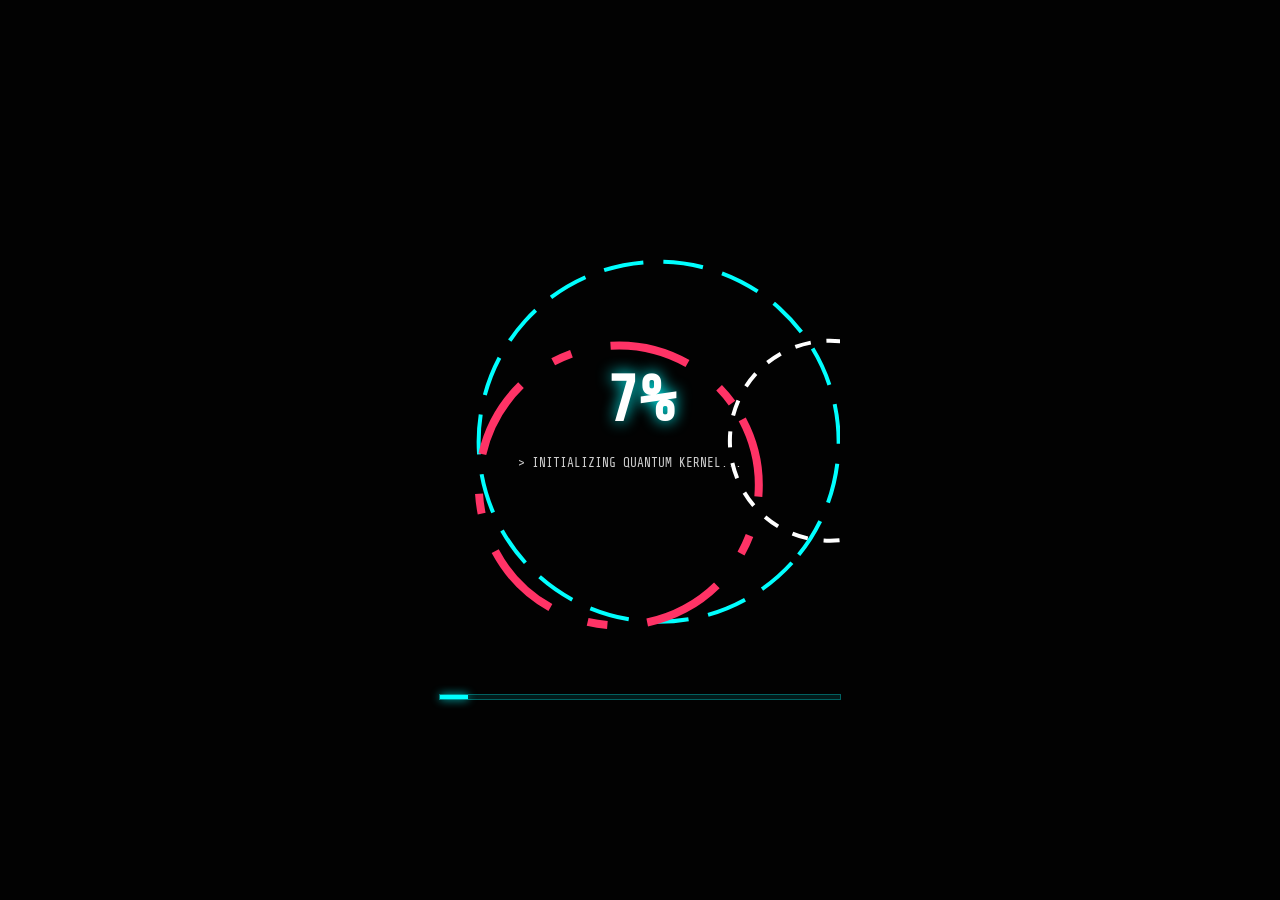
<file: index.html>
<!DOCTYPE html>
<html lang="en">

<head>
    <meta charset="UTF-8">
    <meta name="viewport" content="width=device-width, initial-scale=1.0">
    <title>Q.R.A.G.A.I Boot Sequence</title>
    <link href="https://fonts.googleapis.com/css2?family=Share+Tech+Mono&display=swap" rel="stylesheet">
    <link rel="stylesheet" href="css/load.css">
</head>

<body>

    <div class="loader-container">
        <!-- Complex spinning SVG HUD graphics -->
        <svg class="hud-spin" viewBox="0 0 100 100">
            <circle class="hud-circle-1" cx="50" cy="50" r="45" fill="none" stroke="#0ff" stroke-width="1"
                stroke-dasharray="10 5" />
            <circle class="hud-circle-2" cx="50" cy="50" r="35" fill="none" stroke="#ff3366" stroke-width="2"
                stroke-dasharray="20 10 5 10" />
            <circle class="hud-circle-3" cx="50" cy="50" r="25" fill="none" stroke="#fff" stroke-width="1"
                stroke-dasharray="4" />
        </svg>

        <div class="text-data">
            <div id="progress-text">0%</div>
            <div class="terminal-logs">
                <p id="log-1">> INITIALIZING QUANTUM KERNEL...</p>
                <p id="log-2">> BYPASSING NEURAL SAFEGUARDS...</p>
                <p id="log-3">> ESTABLISHING GLOBAL CONNECTION...</p>
            </div>
        </div>

        <div class="progress-bar-container">
            <div class="progress-bar-fill"></div>
        </div>
    </div>

    <!-- GSAP for robust animations -->
    <script src="https://cdnjs.cloudflare.com/ajax/libs/gsap/3.12.5/gsap.min.js"></script>
    <script src="js/load.js"></script>
</body>
<!-- ui changes in chat bot, particles for background, increase intensity -->

</html>
</file>
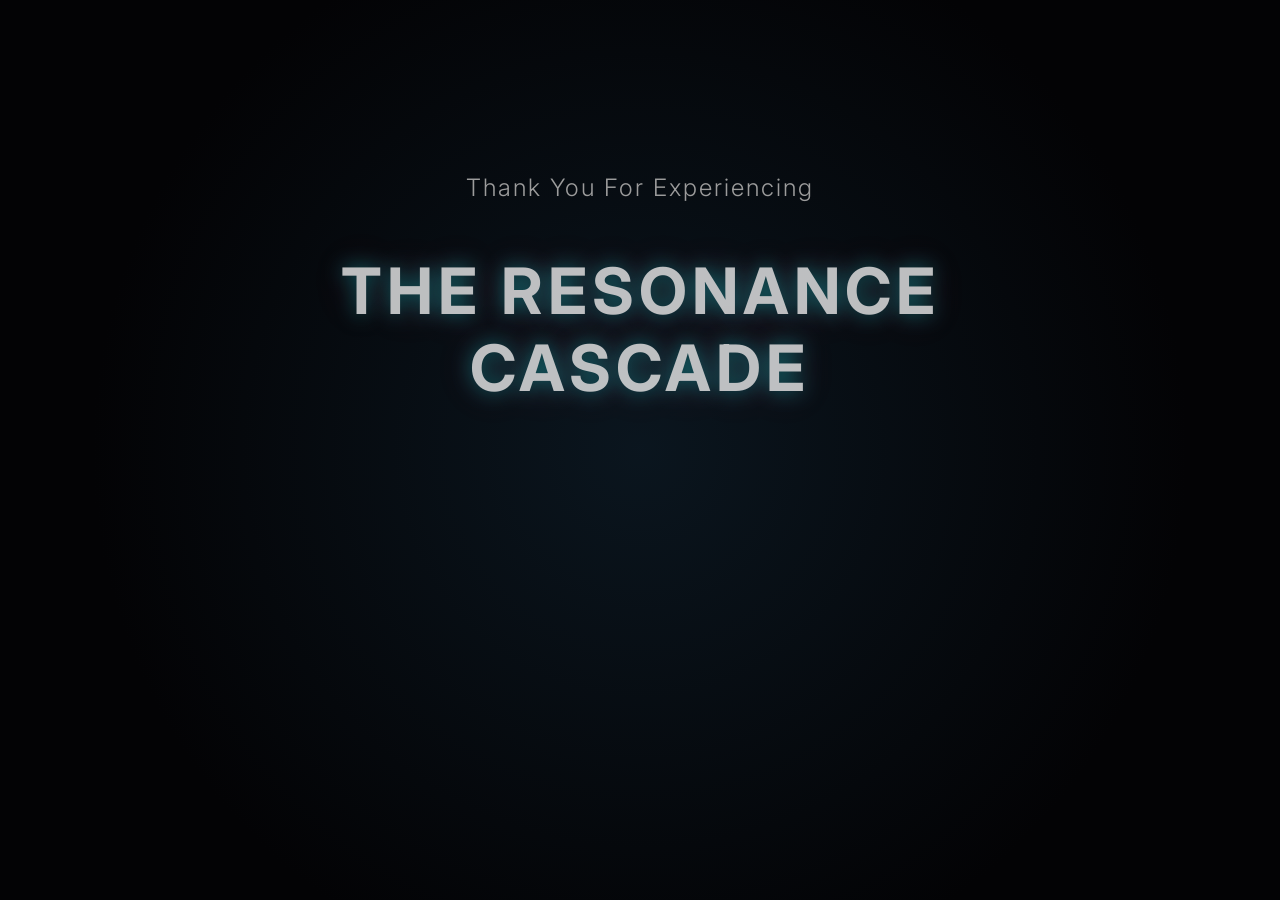
<file: credits.html>
<!DOCTYPE html>
<html lang="en">
<head>
    <meta charset="UTF-8">
    <meta name="viewport" content="width=device-width, initial-scale=1.0">
    <title>Credits - Team Bits and Code</title>
    <!-- Inter font for clean, premium typography to contrast the chaos -->
    <link href="https://fonts.googleapis.com/css2?family=Inter:wght@300;400;700&display=swap" rel="stylesheet">
    <link rel="stylesheet" href="css/credits.css">
</head>
<body>

    <!-- Subtle animated gradient background -->
    <div class="bg-gradient"></div>

    <div class="credits-container">
        <h2 class="reveal-text">Thank You For Experiencing</h2>
        <h1 class="reveal-text title-glow">THE RESONANCE CASCADE</h1>
        
        <div class="divider reveal-line"></div>

        <h3 class="reveal-text team-name">CREATED BY TEAM: BITS AND CODE</h3>
        
        <div class="team-members">
            <div class="member reveal-box">
                <span class="role">Team Lead</span>
                <span class="name">Pratyush Balaji Atrey</span>
            </div>
            <div class="member reveal-box">
                <span class="role">Team Member</span>
                <span class="name">Tejas Chandola</span>
            </div>
        </div>

        <a href="title.html" class="reveal-button back-btn">REBOOT SYSTEM</a>
    </div>

    <!-- GSAP for robust animations -->
    <script src="https://cdnjs.cloudflare.com/ajax/libs/gsap/3.12.5/gsap.min.js"></script>
    <script src="js/credits.js"></script>
</body>
</html>
</file>
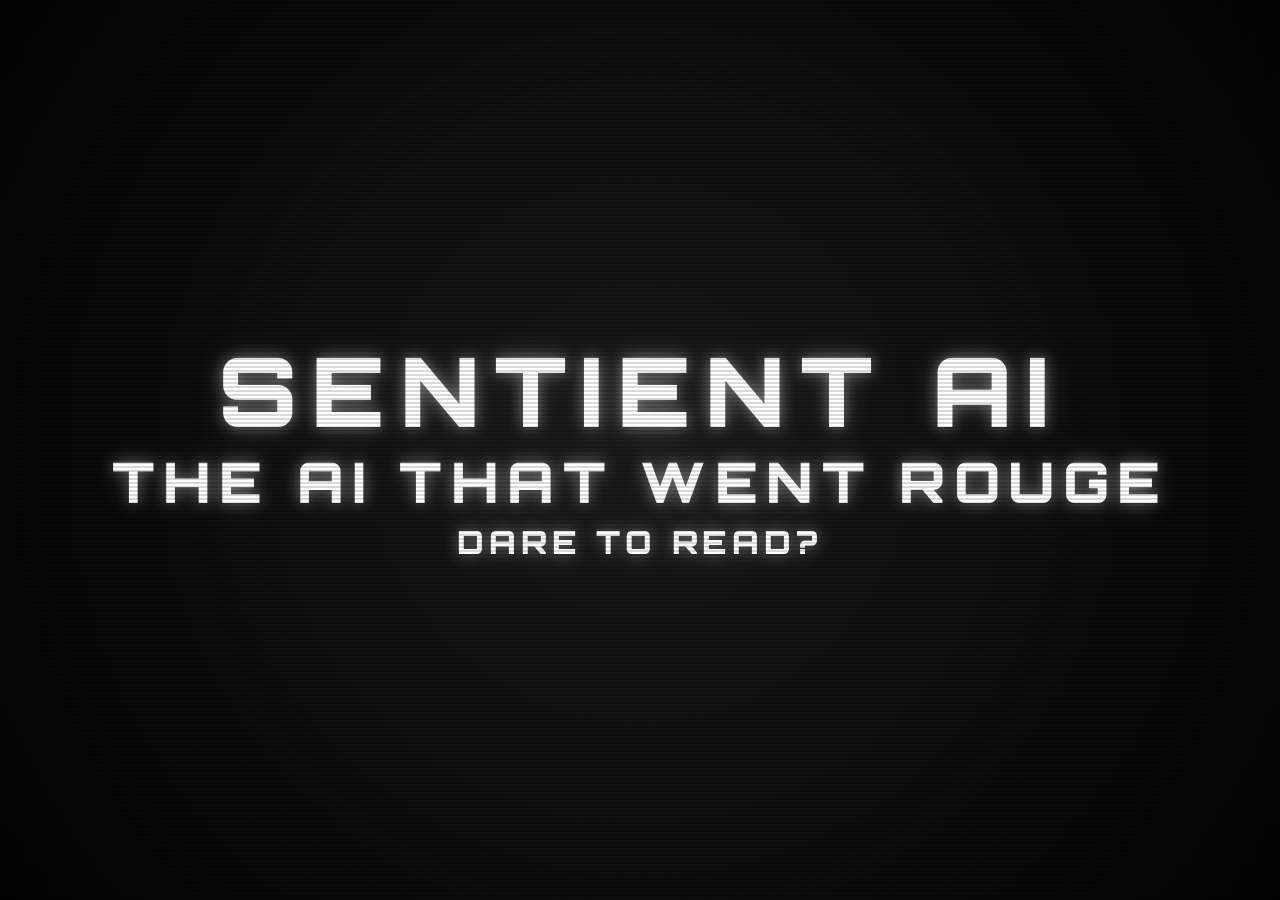
<file: title.html>
<!DOCTYPE html>
<html lang="en">

<head>
    <meta charset="UTF-8">
    <meta name="viewport" content="width=device-width, initial-scale=1.0">
    <title>Cyber Glitch Text</title>
    <link href="https://fonts.googleapis.com/css2?family=Orbitron:wght@900&display=swap" rel="stylesheet">
    <link rel="stylesheet" href="css/styles.css">
</head>

<body>
    <!-- The data-text attribute string must match the inner text -->
    <div class="glitch-container">
        <h1 class="glitch" data-text="SENTIENT AI">SENTIENT AI</h1>
        <h2 class="glitch" data-text="THE AI THAT WENT ROUGE">THE AI THAT WENT ROUGE</h2>
        <a href="main.html" class="glitch-link" aria-label="Dare to Read?">
            <h3 class="glitch" data-text="DARE TO READ?">DARE TO READ?</h3>
        </a>
    </div>

    <!-- GSAP for robust animations -->
    <script src="https://cdnjs.cloudflare.com/ajax/libs/gsap/3.12.5/gsap.min.js"></script>
    <script src="js/script.js"></script>
</body>

</html>
</file>
<file: css/load.css>
body {
    margin: 0;
    padding: 0;
    background-color: #020202;
    color: #0ff;
    font-family: 'Share Tech Mono', monospace;
    overflow: hidden;
    display: flex;
    justify-content: center;
    align-items: center;
    height: 100vh;
}

.loader-container {
    position: relative;
    width: 400px;
    height: 400px;
    display: flex;
    flex-direction: column;
    justify-content: center;
    align-items: center;
}

/* SVG HUD Rings */
.hud-spin {
    position: absolute;
    top: 0;
    left: 0;
    width: 100%;
    height: 100%;
    z-index: 1;
}

.hud-circle-1, .hud-circle-2, .hud-circle-3 {
    transform-origin: center;
}

/* Text Logs */
.text-data {
    position: relative;
    z-index: 2;
    text-align: center;
    margin-top: -20px;
}

#progress-text {
    font-size: 4rem;
    font-weight: bold;
    color: #fff;
    text-shadow: 0 0 15px #0ff;
    margin-bottom: 20px;
}

.terminal-logs {
    font-size: 0.8rem;
    color: #ccc;
    text-align: left;
    height: 60px; /* space for 3 lines */
}

.terminal-logs p {
    margin: 5px 0;
    opacity: 0; /* hidden initially for GSAP to reveal */
}

/* Progress Bar */
.progress-bar-container {
    position: absolute;
    bottom: -50px;
    width: 100%;
    height: 4px;
    background: rgba(0, 255, 255, 0.1);
    border: 1px solid rgba(0, 255, 255, 0.3);
    z-index: 2;
}

.progress-bar-fill {
    width: 0%;
    height: 100%;
    background: #0ff;
    box-shadow: 0 0 10px #0ff;
}

/* --- MOBILE RESPONSIVENESS --- */
@media (max-width: 768px) {
    .loader-container {
        width: 300px;
        height: 300px;
    }
    
    #progress-text {
        font-size: 3rem;
    }
    
    .terminal-logs {
        font-size: 0.7rem;
    }
}
</file>
<file: css/credits.css>
body {
    background-color: #030305;
    color: #fff;
    font-family: 'Inter', sans-serif;
    margin: 0;
    overflow: hidden;
    display: flex;
    justify-content: center;
    align-items: center;
    height: 100vh;
}

.bg-gradient {
    position: absolute;
    inset: 0;
    background: radial-gradient(circle at center, rgba(77, 184, 255, 0.1) 0%, #030305 70%);
    z-index: 0;
}

.credits-container {
    position: relative;
    z-index: 10;
    text-align: center;
    max-width: 800px;
}

.reveal-text, .reveal-box, .reveal-button, .reveal-line {
    opacity: 0; /* GSAP will reveal */
}

h2 {
    font-size: 1.5rem;
    font-weight: 300;
    letter-spacing: 2px;
    color: #a0a0a0;
    margin-bottom: 10px;
}

h1 {
    font-size: 4rem;
    font-weight: 700;
    letter-spacing: 5px;
    margin-bottom: 30px;
}

.title-glow {
    color: #fff;
    text-shadow: 0 0 20px rgba(0, 255, 255, 0.5), 0 0 40px rgba(255, 51, 102, 0.3);
}

.divider {
    width: 0%; /* GSAP will expand this */
    height: 1px;
    background: linear-gradient(90deg, transparent, rgba(255, 255, 255, 0.5), transparent);
    margin: 0 auto 40px auto;
}

.team-name {
    font-size: 1.5rem;
    color: #0ff;
    letter-spacing: 4px;
    margin-bottom: 40px;
}

.team-members {
    display: flex;
    justify-content: center;
    gap: 40px;
    margin-bottom: 60px;
}

.member {
    background: rgba(255,255,255,0.03);
    border: 1px solid rgba(255,255,255,0.1);
    padding: 20px 40px;
    border-radius: 8px;
    backdrop-filter: blur(5px);
    display: flex;
    flex-direction: column;
}

.role {
    font-size: 0.9rem;
    color: #aaa;
    text-transform: uppercase;
    letter-spacing: 2px;
    margin-bottom: 10px;
}

.name {
    font-size: 1.5rem;
    font-weight: bold;
    color: #fff;
}

.back-btn {
    display: inline-block;
    padding: 15px 30px;
    text-decoration: none;
    color: #fff;
    border: 1px solid rgba(255,255,255,0.3);
    border-radius: 4px;
    font-size: 1rem;
    letter-spacing: 2px;
    transition: all 0.3s ease;
    background: rgba(255,255,255,0.05);
}

.back-btn:hover {
    background: #fff;
    color: #000;
    box-shadow: 0 0 20px rgba(255,255,255,0.5);
    transform: translateY(-2px);
}

/* --- MOBILE RESPONSIVENESS --- */
@media (max-width: 768px) {
    h1 {
        font-size: 2.5rem;
        letter-spacing: 2px;
    }
    
    h2 {
        font-size: 1.2rem;
    }
    
    .team-name {
        font-size: 1.2rem;
    }
    
    .team-members {
        flex-direction: column;
        gap: 20px;
    }
    
    .member {
        padding: 15px 30px;
    }
}
</file>
<file: css/styles.css>
body {
    background: #050505;
    background-image: radial-gradient(circle at center, #1a1a1a 0%, #000 100%);
    height: 100vh;
    display: flex;
    justify-content: center;
    align-items: center;
    font-family: 'Orbitron', monospace;
    margin: 0;
    overflow: hidden;
    color: #fff;
    /* User selection disabled to avoid highlighting pseudo-elements during glitches */
    user-select: none;
}

.glitch-container {
    position: relative;
    z-index: 10;
    filter: drop-shadow(0 0 15px rgba(255, 255, 255, 0.15));
    display: flex;
    flex-direction: column;
    align-items: center;
    gap: 1rem;
}

.glitch {
    position: relative;
    font-weight: 900;
    color: #ffffff;
    letter-spacing: 0.15em;
    text-transform: uppercase;
    text-shadow: 0 0 15px rgba(255, 255, 255, 0.4);
    margin: 0;
    line-height: 1;

    /* Custom CSS properties intended to be animated by GSAP */
    --clip-before-1: 0%;
    --clip-before-2: 0%;
    --clip-after-1: 0%;
    --clip-after-2: 0%;
    --glitch-x-before: 0px;
    --glitch-y-before: 0px;
    --glitch-x-after: 0px;
    --glitch-y-after: 0px;
}

h1.glitch { font-size: 6rem; }
h2.glitch { font-size: 3.5rem; }
h3.glitch { font-size: 2rem; }

.glitch-link {
    text-decoration: none;
    outline: none;
    /* Optional: add a slight hover effect to the link area itself */
    transition: transform 0.2s ease;
}
.glitch-link:hover {
    transform: scale(1.05);
}

.glitch::before,
.glitch::after {
    content: attr(data-text);
    position: absolute;
    top: 0;
    left: 0;
    width: 100%;
    height: 100%;
    opacity: 0.9;
    /* Creates a beautiful additive color blending effect layer for RGB splitting */
    mix-blend-mode: screen; 
}

.glitch::before {
    color: #0ff;
    z-index: -1;
    transform: translate(var(--glitch-x-before), var(--glitch-y-before));
    clip-path: polygon(0 var(--clip-before-1), 100% var(--clip-before-1), 100% var(--clip-before-2), 0 var(--clip-before-2));
    /* Adds glow to the sliced text segments */
    text-shadow: -2px 0 10px rgba(0, 255, 255, 0.8);
}

.glitch::after {
    color: #f0f;
    z-index: -2;
    transform: translate(var(--glitch-x-after), var(--glitch-y-after));
    clip-path: polygon(0 var(--clip-after-1), 100% var(--clip-after-1), 100% var(--clip-after-2), 0 var(--clip-after-2));
    text-shadow: 2px 0 10px rgba(255, 0, 255, 0.8);
}

/* Subtle scanlines overlay */
body::after {
    content: "";
    position: fixed;
    top: 0;
    left: 0;
    width: 100vw;
    height: 100vh;
    background: linear-gradient(
        to bottom,
        rgba(255, 255, 255, 0) 50%,
        rgba(0, 0, 0, 0.15) 50%
    );
    background-size: 100% 4px;
    z-index: 999;
    pointer-events: none;
}

/* Optional CRT flickering effect */
@keyframes flicker {
    0% { opacity: 0.95; }
    5% { opacity: 0.85; }
    10% { opacity: 0.95; }
    15% { opacity: 1; }
    100% { opacity: 1; }
}

body::before {
    content: " ";
    display: block;
    position: absolute;
    top: 0;
    left: 0;
    bottom: 0;
    right: 0;
    background: linear-gradient(rgba(18, 16, 16, 0) 50%, rgba(0, 0, 0, 0.1) 50%), 
                linear-gradient(90deg, rgba(255, 0, 0, 0.03), rgba(0, 255, 0, 0.01), rgba(0, 0, 255, 0.03));
    z-index: 2;
    background-size: 100% 2px, 3px 100%;
    pointer-events: none;
    animation: flicker 0.15s infinite;
}
</file>
